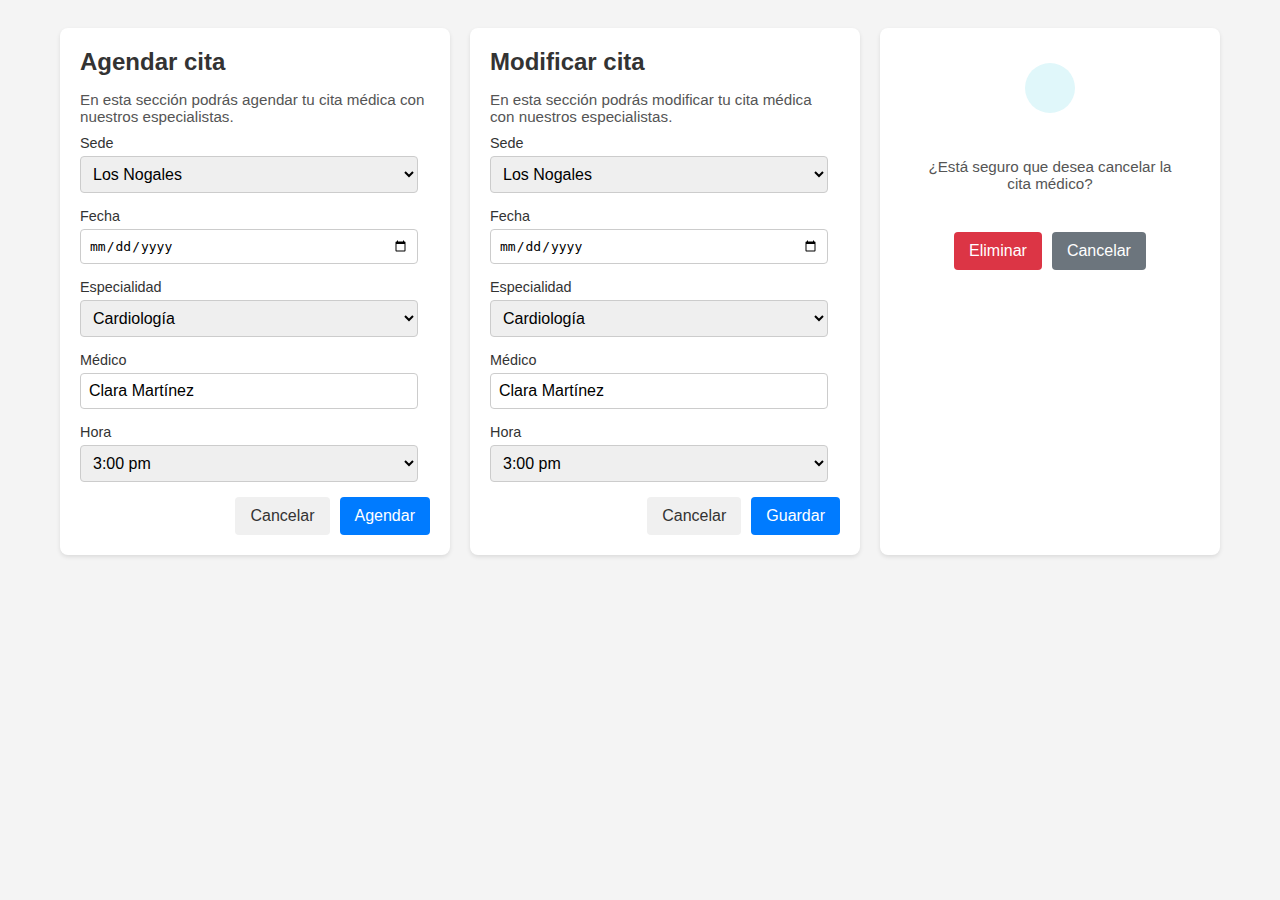
<file: index1.html>
<!DOCTYPE html>
<html lang="es">
<head>
    <meta charset="UTF-8">
    <meta name="viewport" content="width=device-width, initial-scale=1.0">
    <title>Agendar y Modificar Cita</title>
    <link rel="stylesheet" href="styles1.css">
</head>
<body>
    <div class="container">
        <div class="appointment-section">
            <h2>Agendar cita</h2>
            <p>En esta sección podrás agendar tu cita médica con nuestros especialistas.</p>
            <div class="form-group">
                <label for="location-new">Sede</label>
                <select id="location-new">
                    <option>Los Nogales</option>
                    </select>
            </div>
            <div class="form-group">
                <label for="date-new">Fecha</label>
                <input type="date" id="date-new" value="15/10/2024">
            </div>
            <div class="form-group">
                <label for="specialty-new">Especialidad</label>
                <select id="specialty-new">
                    <option>Cardiología</option>
                    </select>
            </div>
            <div class="form-group">
                <label for="doctor-new">Médico</label>
                <input type="text" id="doctor-new" value="Clara Martínez" readonly>
            </div>
            <div class="form-group">
                <label for="time-new">Hora</label>
                <select id="time-new">
                    <option>3:00 pm</option>
                    </select>
            </div>
            <div class="buttons">
                <button class="cancel-button">Cancelar</button>
                <button class="submit-button">Agendar</button>
            </div>
        </div>

        <div class="modify-section">
            <h2>Modificar cita</h2>
            <p>En esta sección podrás modificar tu cita médica con nuestros especialistas.</p>
            <div class="form-group">
                <label for="location-edit">Sede</label>
                <select id="location-edit">
                    <option>Los Nogales</option>
                    </select>
            </div>
            <div class="form-group">
                <label for="date-edit">Fecha</label>
                <input type="date" id="date-edit" value="15/10/2024">
            </div>
            <div class="form-group">
                <label for="specialty-edit">Especialidad</label>
                <select id="specialty-edit">
                    <option>Cardiología</option>
                    </select>
            </div>
            <div class="form-group">
                <label for="doctor-edit">Médico</label>
                <input type="text" id="doctor-edit" value="Clara Martínez" readonly>
            </div>
            <div class="form-group">
                <label for="time-edit">Hora</label>
                <select id="time-edit">
                    <option>3:00 pm</option>
                    </select>
            </div>
            <div class="buttons">
                <button class="cancel-button">Cancelar</button>
                <button class="save-button">Guardar</button>
            </div>
        </div>

        <div class="modal">
            <div class="modal-content">
                <div class="modal-header">
                    <div class="info-icon">
                        <i class="fas fa-info-circle"></i>
                    </div>
                </div>
                <div class="modal-body">
                    <p>¿Está seguro que desea cancelar la cita médico?</p>
                </div>
                <div class="modal-footer">
                    <button class="delete-button">Eliminar</button>
                    <button class="modal-cancel-button">Cancelar</button>
                </div>
            </div>
        </div>
    </div>
   </body>
</html>
</file>
<file: styles1.css>
body {
    font-family: sans-serif;
    background-color: #f4f4f4;
    display: flex;
    justify-content: center;
    align-items: flex-start;
    padding: 20px;
}

.container {
    display: flex;
    gap: 20px;
}

.appointment-section, .modify-section, .modal {
    background-color: #fff;
    border-radius: 8px;
    padding: 20px;
    box-shadow: 0 2px 4px rgba(0, 0, 0, 0.1);
}

.appointment-section {
    width: 350px;
}

.modify-section {
    width: 350px;
}

.form-group {
    margin-bottom: 15px;
}

label {
    display: block;
    margin-bottom: 5px;
    color: #333;
    font-size: 0.9em;
}

input[type="text"],
input[type="date"],
select {
    width: calc(100% - 12px);
    padding: 8px;
    border: 1px solid #ccc;
    border-radius: 4px;
    box-sizing: border-box;
    font-size: 1em;
}

.buttons {
    display: flex;
    gap: 10px;
    justify-content: flex-end;
}

button {
    padding: 10px 15px;
    border: none;
    border-radius: 4px;
    cursor: pointer;
    font-size: 1em;
}

.cancel-button {
    background-color: #f0f0f0;
    color: #333;
}

.submit-button, .save-button {
    background-color: #007bff;
    color: white;
}

.modal {
    width: 300px;
    position: relative; /* Para el posicionamiento absoluto dentro si fuera necesario */
}

.modal-content {
    display: flex;
    flex-direction: column;
    align-items: center;
}

.modal-header {
    padding: 15px;
}

.info-icon {
    background-color: #e0f7fa;
    color: #00acc1;
    border-radius: 50%;
    width: 50px;
    height: 50px;
    display: flex;
    justify-content: center;
    align-items: center;
    font-size: 1.5em;
}

.modal-body {
    padding: 15px;
    text-align: center;
}

.modal-footer {
    display: flex;
    gap: 10px;
    padding: 15px;
}

.delete-button {
    background-color: #dc3545;
    color: white;
}

.modal-cancel-button {
    background-color: #6c757d;
    color: white;
}

/* Estilos adicionales para mejorar la apariencia (opcional) */
h2 {
    color: #333;
    margin-top: 0;
    margin-bottom: 15px;
    font-size: 1.5em;
}

p {
    color: #555;
    font-size: 0.95em;
    margin-bottom: 10px;
}
</file>
